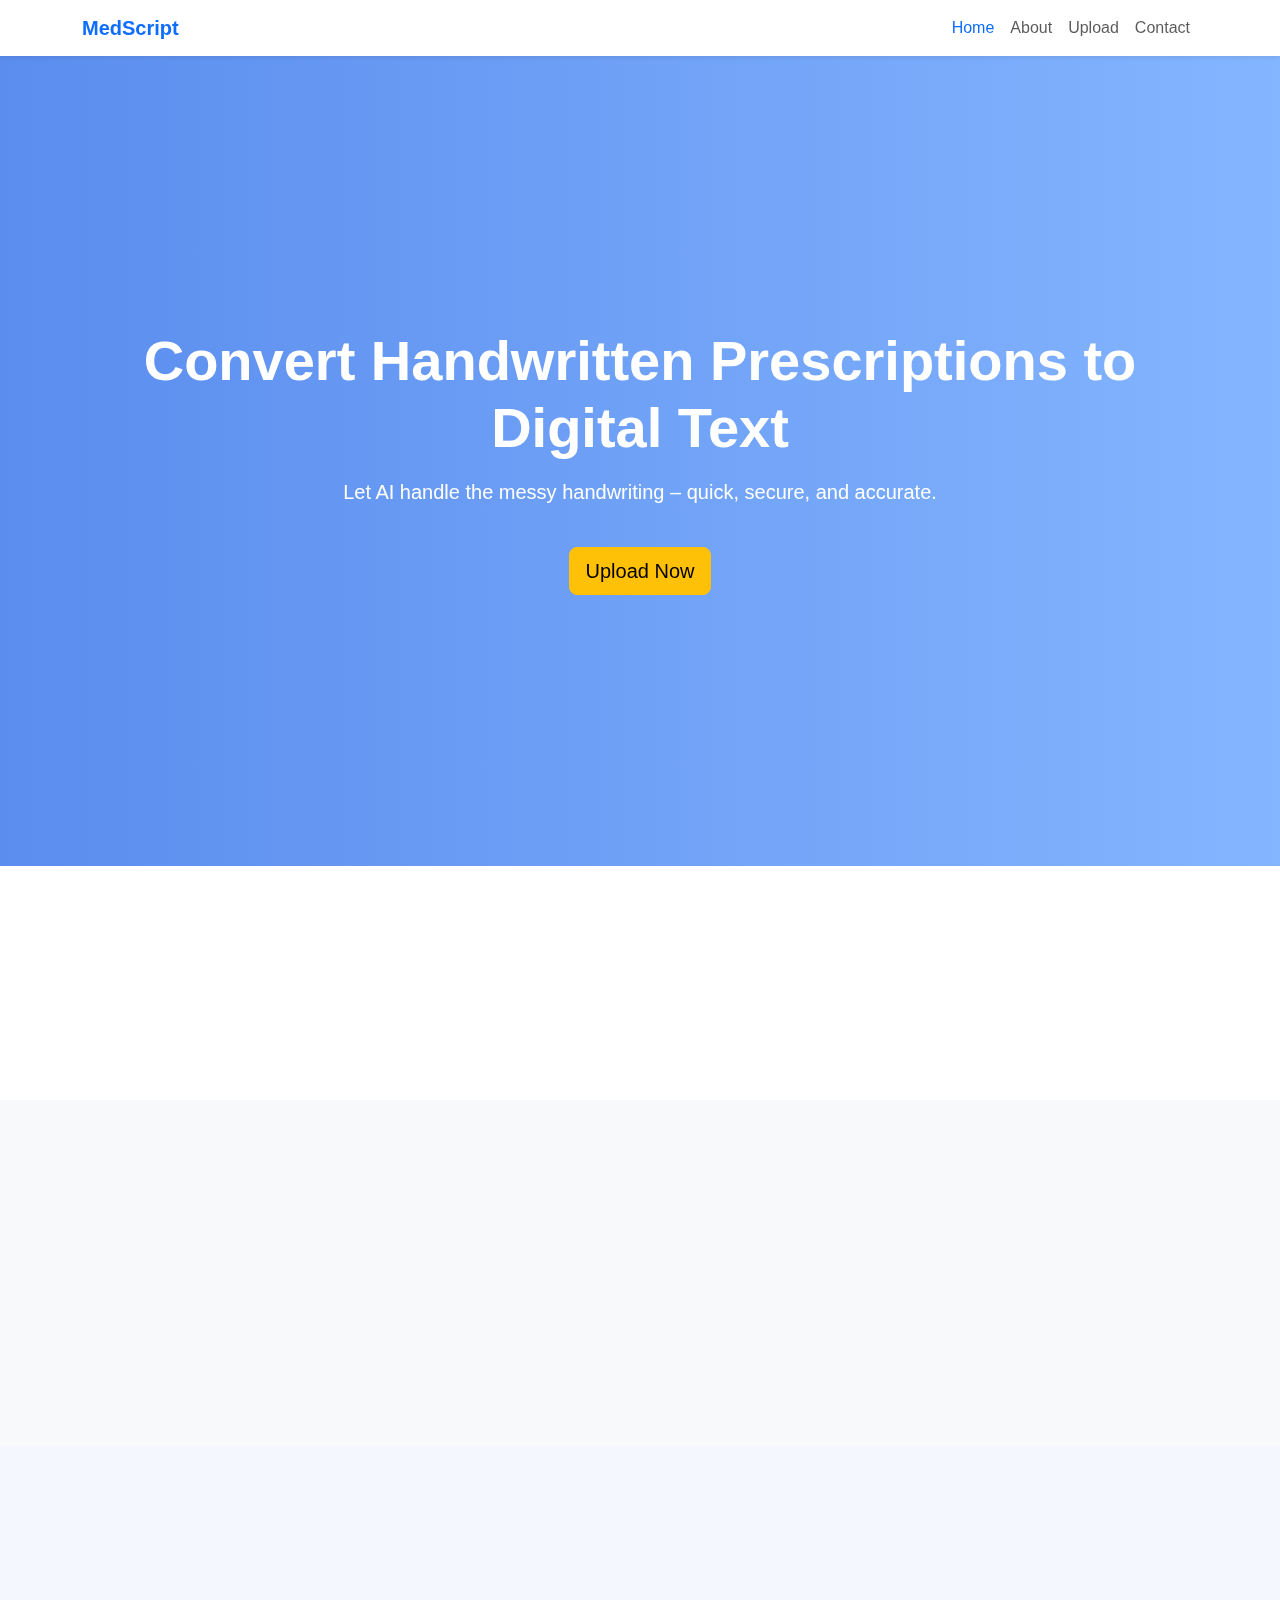
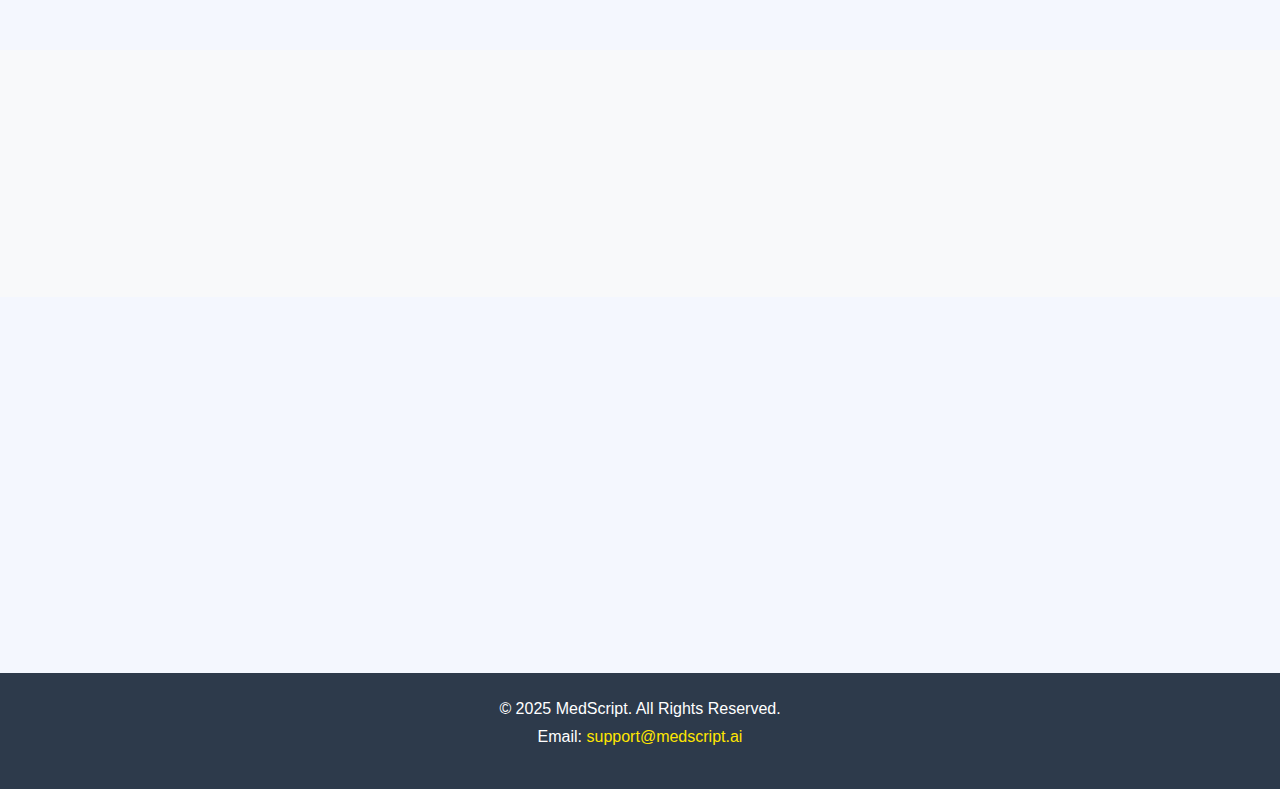
<file: index.html>
<!DOCTYPE html>
<html lang="en">
<head>
  <meta charset="UTF-8" />
  <meta name="viewport" content="width=device-width, initial-scale=1.0"/>
  <title>MedScript - Handwritten Prescription Translator</title>

  <!-- Bootstrap -->
  <link href="https://cdn.jsdelivr.net/npm/bootstrap@5.3.2/dist/css/bootstrap.min.css" rel="stylesheet">
  <!-- Bootstrap Icons -->
  <link href="https://cdn.jsdelivr.net/npm/bootstrap-icons/font/bootstrap-icons.css" rel="stylesheet">
  <!-- AOS Animation -->
  <link href="https://unpkg.com/aos@2.3.1/dist/aos.css" rel="stylesheet">
  <!-- Custom CSS -->
  <link rel="stylesheet" href="styles.css">
</head>
<body>

<!-- Navbar -->
<nav class="navbar navbar-expand-lg navbar-light bg-white shadow-sm sticky-top">
  <div class="container">
    <a class="navbar-brand text-primary fw-bold" href="#">MedScript</a>
    <button class="navbar-toggler" data-bs-toggle="collapse" data-bs-target="#navbarNav">
      <span class="navbar-toggler-icon"></span>
    </button>
    <div class="collapse navbar-collapse justify-content-end" id="navbarNav">
      <ul class="navbar-nav">
        <li class="nav-item"><a class="nav-link active text-primary" href="#">Home</a></li>
        <li class="nav-item"><a class="nav-link" href="#about">About</a></li>
        <li class="nav-item"><a class="nav-link" href="upload.html">Upload</a></li>
        <li class="nav-item"><a class="nav-link" href="#contact">Contact</a></li>
      </ul>
    </div>
  </div>
</nav>

<!-- Hero Section -->
<section class="hero text-white d-flex align-items-center justify-content-center text-center">
  <div class="container" data-aos="zoom-in">
    <h1 class="display-4 fw-bold">Convert Handwritten Prescriptions to Digital Text</h1>
    <p class="lead mt-3">Let AI handle the messy handwriting – quick, secure, and accurate.</p>
    <a href="upload.html" class="btn btn-warning btn-lg mt-4">Upload Now</a>
  </div>
</section>

<!-- About -->
<section id="about" class="py-5 text-center bg-white">
  <div class="container" data-aos="fade-up">
    <h2 class="section-title mb-4">About MedScript</h2>
    <p class="text-muted fs-5">
      MedScript is an intelligent prescription translation tool powered by AI and OCR. 
      It deciphers messy doctor handwriting into clear, readable digital text to reduce confusion and improve medication safety.
    </p>
  </div>
</section>

<!-- How It Works -->
<section class="py-5 bg-light text-center">
  <div class="container">
    <h2 class="section-title mb-5" data-aos="fade-up">How It Works</h2>
    <div class="row g-4">
      <div class="col-md-4" data-aos="fade-up" data-aos-delay="100">
        <i class="bi bi-upload display-4 text-primary mb-3"></i>
        <h5>1. Upload Image</h5>
        <p>Choose or take a photo of the handwritten prescription you want to decode.</p>
      </div>
      <div class="col-md-4" data-aos="fade-up" data-aos-delay="200">
        <i class="bi bi-cpu-fill display-4 text-primary mb-3"></i>
        <h5>2. AI Processing</h5>
        <p>Our system analyzes the image using cutting-edge OCR and deep learning techniques.</p>
      </div>
      <div class="col-md-4" data-aos="fade-up" data-aos-delay="300">
        <i class="bi bi-file-earmark-text-fill display-4 text-primary mb-3"></i>
        <h5>3. View & Save</h5>
        <p>Get clear, readable text. You can copy, edit, or save it with ease.</p>
      </div>
    </div>
  </div>
</section>

<!-- Privacy Section -->
<section class="py-5 text-center">
  <div class="container">
    <h2 class="section-title mb-4" data-aos="fade-up">Privacy & Security</h2>
    <p class="text-muted fs-5" data-aos="fade-up" data-aos-delay="100">
      We value your privacy. Your data is processed securely and never stored. Everything is handled in real-time with encryption.
    </p>
  </div>
</section>

<!-- Team Section -->
<section class="py-5 bg-light text-center">
  <div class="container">
    <h2 class="section-title mb-5" data-aos="fade-up">Meet the Team</h2>
    <div class="row g-4 justify-content-center">
      <div class="col-md-3" data-aos="zoom-in"><p><strong>Dev 1</strong><br>AI & Backend</p></div>
      <div class="col-md-3" data-aos="zoom-in" data-aos-delay="100"><p><strong>Dev 2</strong><br>Frontend & UI</p></div>
      <div class="col-md-3" data-aos="zoom-in" data-aos-delay="200"><p><strong>Dev 3</strong><br>Model Training</p></div>
      <div class="col-md-3" data-aos="zoom-in" data-aos-delay="300"><p><strong>Dev 4</strong><br>Testing & Docs</p></div>
    </div>
  </div>
</section>

<!-- Contact -->
<section id="contact" class="py-5 text-center">
  <div class="container">
    <h2 class="section-title mb-4" data-aos="fade-up">Contact Us</h2>
    <form class="row g-3 justify-content-center" data-aos="fade-up" data-aos-delay="100">
      <div class="col-md-5">
        <input type="text" class="form-control" placeholder="Your Name">
      </div>
      <div class="col-md-5">
        <input type="email" class="form-control" placeholder="Your Email">
      </div>
      <div class="col-10">
        <textarea class="form-control" rows="4" placeholder="Your Message"></textarea>
      </div>
      <div class="col-10">
        <button class="btn btn-primary w-100">Send Message</button>
      </div>
    </form>
  </div>
</section>

<!-- Footer -->
<footer class="footer text-center">
  <div class="container py-4">
    <p class="mb-1">&copy; 2025 MedScript. All Rights Reserved.</p>
    <p>Email: <a href="mailto:support@medscript.ai">support@medscript.ai</a></p>
  </div>
</footer>

<!-- Scripts -->
<script src="https://cdn.jsdelivr.net/npm/bootstrap@5.3.2/dist/js/bootstrap.bundle.min.js"></script>
<script src="https://unpkg.com/aos@2.3.1/dist/aos.js"></script>
<script>AOS.init();</script>
</body>
</html>
</file>
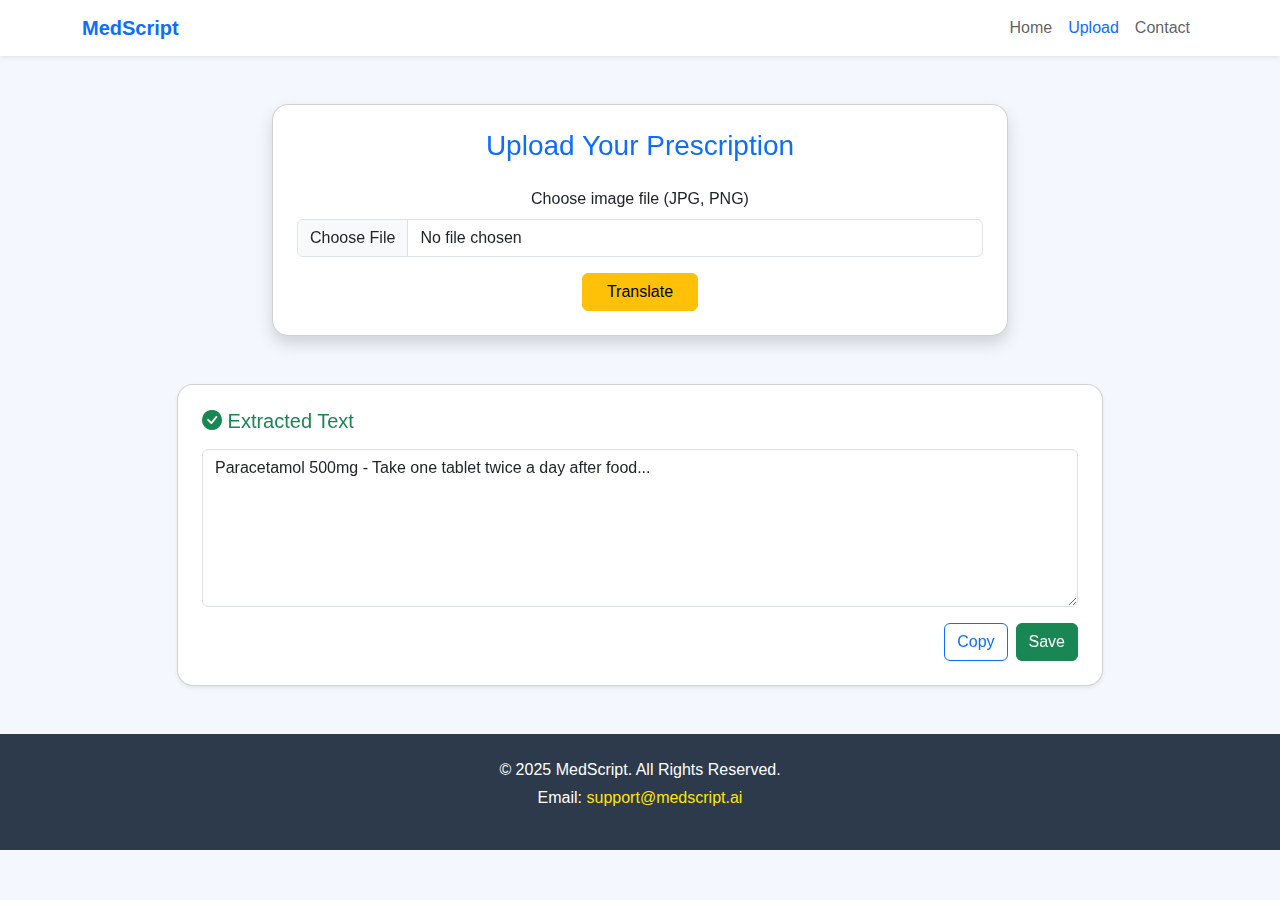
<file: upload.html>
<!DOCTYPE html>
<html lang="en">
<head>
  <meta charset="UTF-8" />
  <meta name="viewport" content="width=device-width, initial-scale=1.0"/>
  <title>Upload Prescription - MedScript</title>

  <!-- Bootstrap -->
  <link href="https://cdn.jsdelivr.net/npm/bootstrap@5.3.2/dist/css/bootstrap.min.css" rel="stylesheet">
  <link href="https://cdn.jsdelivr.net/npm/bootstrap-icons/font/bootstrap-icons.css" rel="stylesheet">
  <link href="https://unpkg.com/aos@2.3.1/dist/aos.css" rel="stylesheet">
  <link rel="stylesheet" href="styles.css">
</head>
<body>

<!-- Navbar -->
<nav class="navbar navbar-expand-lg navbar-light bg-white shadow-sm sticky-top">
  <div class="container">
    <a class="navbar-brand text-primary fw-bold" href="index.html">MedScript</a>
    <button class="navbar-toggler" data-bs-toggle="collapse" data-bs-target="#navbarNav">
      <span class="navbar-toggler-icon"></span>
    </button>
    <div class="collapse navbar-collapse justify-content-end" id="navbarNav">
      <ul class="navbar-nav">
        <li class="nav-item"><a class="nav-link" href="index.html">Home</a></li>
        <li class="nav-item"><a class="nav-link active text-primary" href="#">Upload</a></li>
        <li class="nav-item"><a class="nav-link" href="index.html#contact">Contact</a></li>
      </ul>
    </div>
  </div>
</nav>

<!-- Upload Section -->
<section class="py-5">
  <div class="container">
    <div class="row justify-content-center" data-aos="zoom-in">
      <div class="col-md-8">
        <div class="card shadow rounded-4 p-4">
          <h3 class="text-center text-primary mb-4">Upload Your Prescription</h3>
          <form>
            <div class="mb-3 text-center">
              <label for="formFile" class="form-label">Choose image file (JPG, PNG)</label>
              <input class="form-control" type="file" id="formFile" accept="image/*">
            </div>
            <div class="text-center">
              <button type="button" class="btn btn-warning px-4">Translate</button>
            </div>
          </form>
        </div>
      </div>
    </div>

    <!-- Output Section -->
    <div class="row justify-content-center mt-5" data-aos="fade-up">
      <div class="col-md-10">
        <div class="card shadow-sm p-4 rounded-4">
          <h5 class="text-success mb-3"><i class="bi bi-check-circle-fill"></i> Extracted Text</h5>
          <textarea class="form-control mb-3" rows="6" id="outputText">Paracetamol 500mg - Take one tablet twice a day after food...</textarea>
          <div class="d-flex gap-2 justify-content-end">
            <button class="btn btn-outline-primary" onclick="copyText()">Copy</button>
            <button class="btn btn-success" onclick="saveText()">Save</button>
          </div>
        </div>
      </div>
    </div>
  </div>
</section>

<!-- Footer -->
<footer class="footer text-center">
  <div class="container py-4">
    <p class="mb-1">&copy; 2025 MedScript. All Rights Reserved.</p>
    <p>Email: <a href="mailto:support@medscript.ai">support@medscript.ai</a></p>
  </div>
</footer>

<!-- Scripts -->
<script src="https://cdn.jsdelivr.net/npm/bootstrap@5.3.2/dist/js/bootstrap.bundle.min.js"></script>
<script src="https://unpkg.com/aos@2.3.1/dist/aos.js"></script>
<script>AOS.init();</script>

<script>
  function copyText() {
    const text = document.getElementById("outputText");
    text.select();
    document.execCommand("copy");
    alert("Copied to clipboard!");
  }

  function saveText() {
    const text = document.getElementById("outputText").value;
    const blob = new Blob([text], { type: "text/plain;charset=utf-8" });
    const link = document.createElement("a");
    link.href = URL.createObjectURL(blob);
    link.download = "prescription.txt";
    link.click();
  }
</script>

</body>
</html>
</file>
<file: styles.css>
body {
    background-color: #F4F7FE;
    font-family: 'Poppins', sans-serif;
  }
  
  .section-title {
    color: #5A8DEE;
    font-weight: 600;
  }
  
  .hero {
    background: linear-gradient(90deg, #5A8DEE, #84b5ff);
    min-height: 90vh;
    padding: 50px 20px;
  }
  
  .footer {
    background-color: #2D3A4B;
    color: white;
  }
  
  .footer a {
    color: #FFE600;
    text-decoration: none;
  }
</file>
